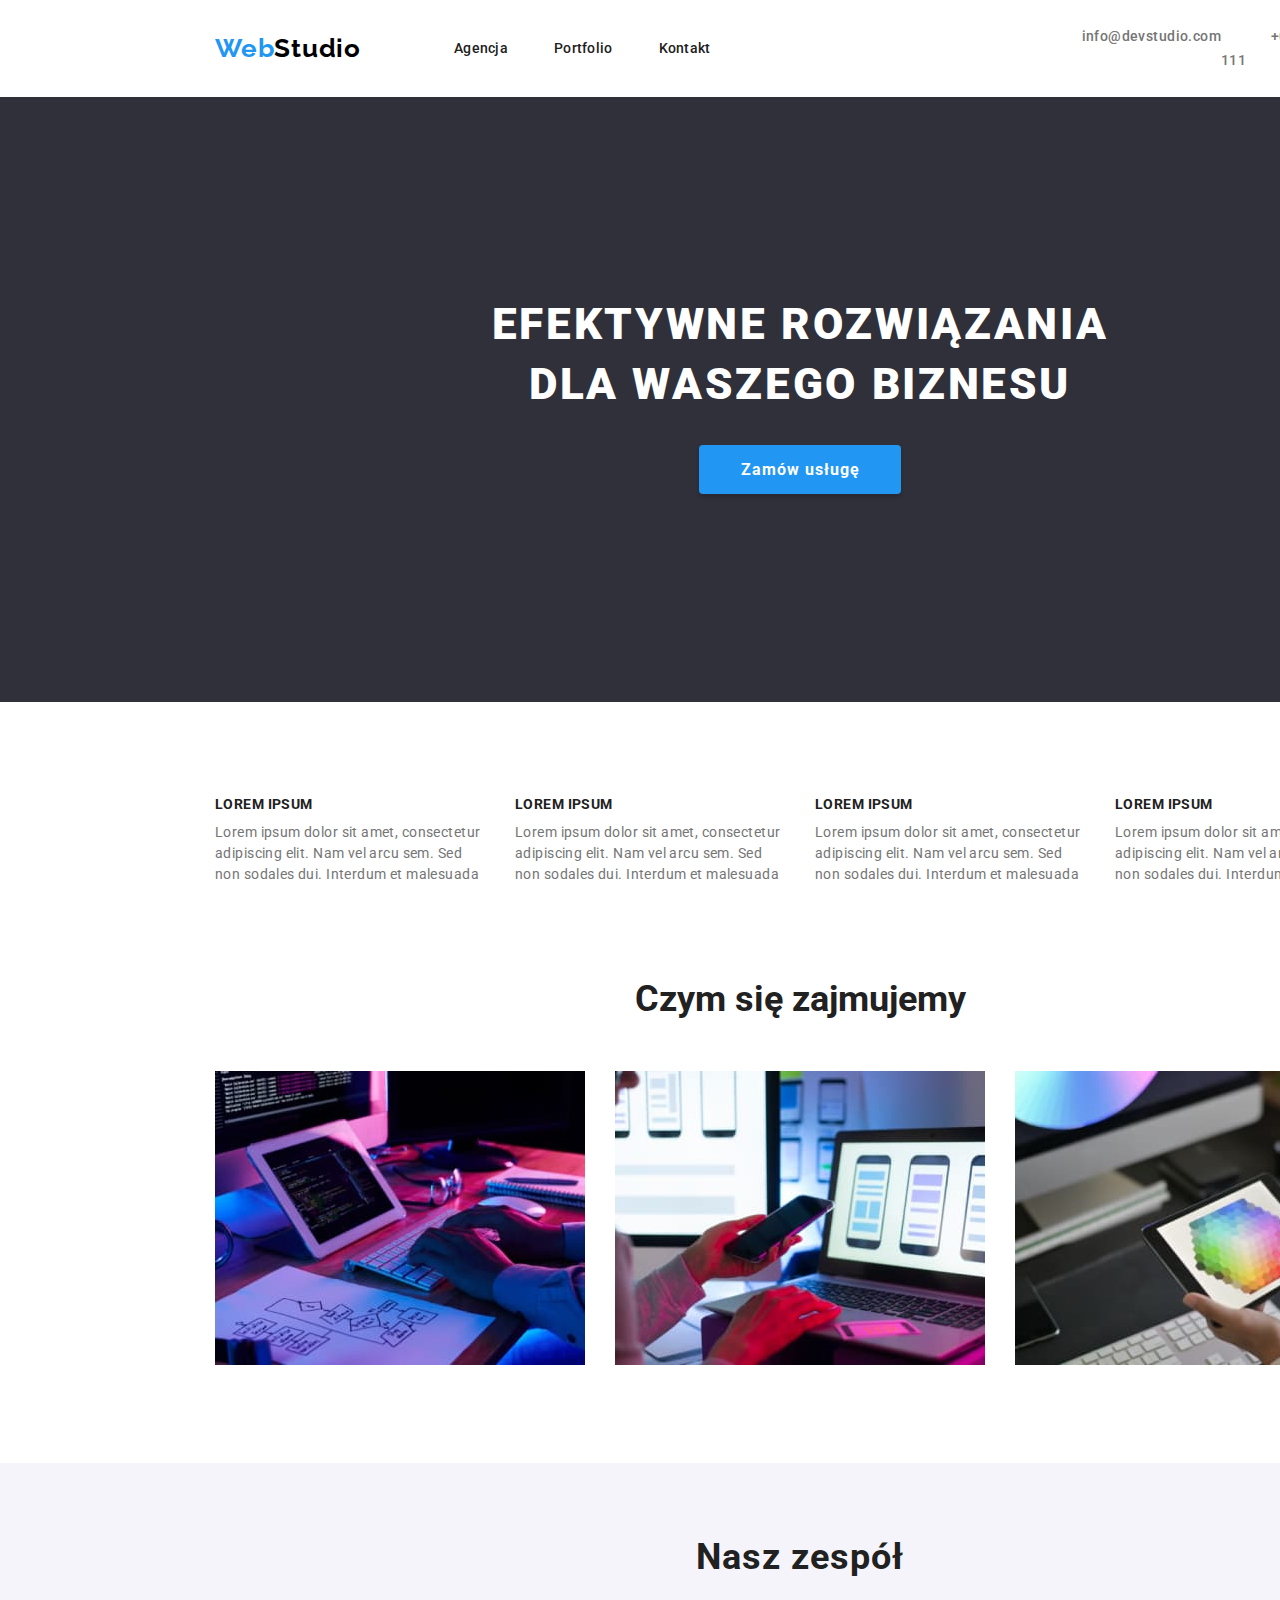
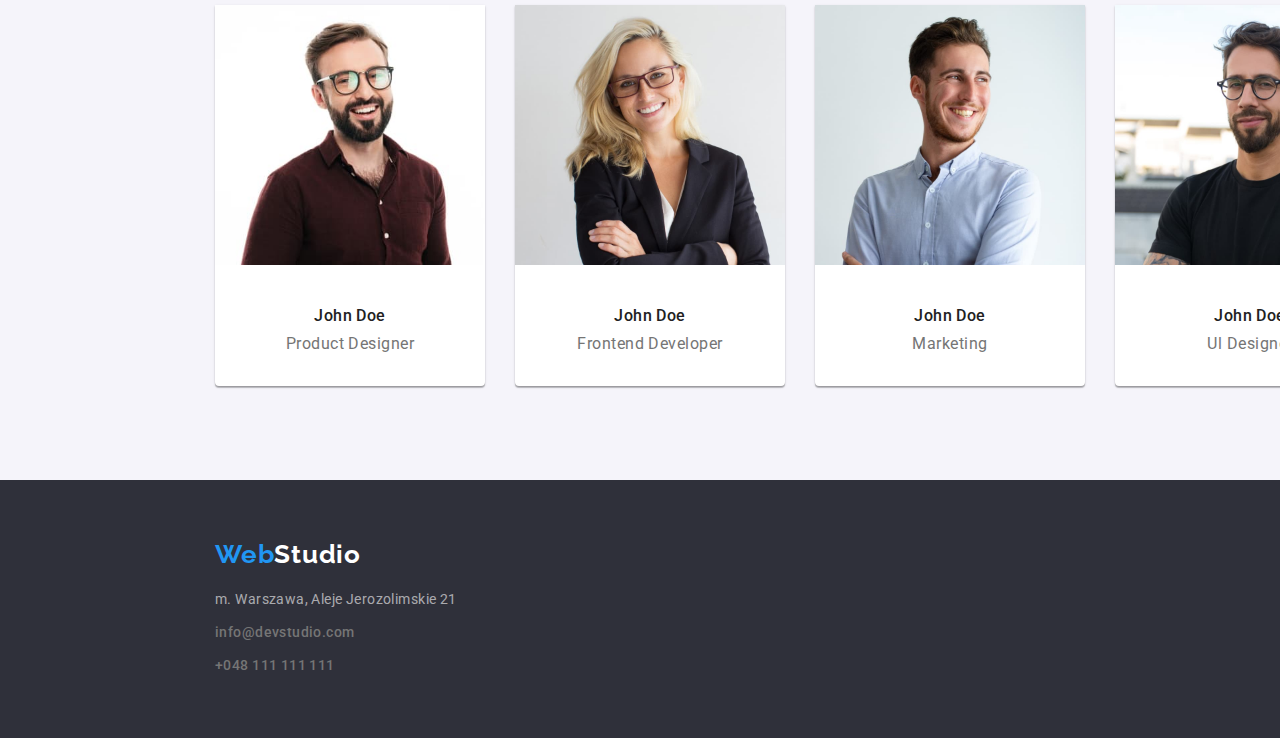
<file: index.html>
<!DOCTYPE html>
<html lang="pl">
<head>
  <meta charset="UTF-8">
  <link rel="stylesheet"
    href="https://cdnjs.cloudflare.com/ajax/libs/modern-normalize/1.0.0/modern-normalize.min.css" />
  <link rel="stylesheet" href="css/styles.css">
  <title>Zadanie domowe GOIT Polska - Figma</title>
  <link href="https://fonts.googleapis.com/css2?family=Raleway:wght@700&family=Roboto:wght@400;500;700;900&display=swap"
    rel="stylesheet" />
  </head>

<body>
  <header>
    <div class="page-header container">
    <a class="logo" href="index.html"><span>Web</span><span class="studio">Studio</span></a>
    <nav>
      <ul class="menu">
        <li><a class="permalink" href="index.html">Agencja</a></li>
        <li><a class="permalink" href="portfolio.html">Portfolio</a></li>
        <li><a class="permalink" href="kontakt">Kontakt</a></li>
      </ul>
    </nav>
    <ul class="write">
      <li><a class="permalink-mail" href="mailto:info@devstudio.com">info@devstudio.com</a></li>
      <li><a class="permalink-mail" href="tel:+048111111111"> +048 111 111 111</a></li>
    </ul>
    </div>
  </header>

  <main>
    <section class="section-tittle">
      <div class="container">
      <h1 class="tittle">EFEKTYWNE ROZWIĄZANIA <br /> DLA WASZEGO BIZNESU</h1>
      <button class="service" type="button">Zamów usługę</button>
    </div>
    </section>
    
    <section class="section-lorem">
      <div class="container">
      <ul class="description">
        <li><h2 class="poem">LOREM IPSUM</h2>
          <p class="lorem">
            Lorem ipsum dolor sit amet, consectetur adipiscing elit. Nam vel arcu sem. Sed non sodales
            dui. Interdum et malesuada
          </p>
        </li>
        <li> <h2 class="poem">LOREM IPSUM</h2>
          <p class="lorem">
            Lorem ipsum dolor sit amet, consectetur adipiscing elit. Nam vel arcu sem. Sed non sodales
            dui. Interdum et malesuada
          </p>
        </li>
        <li><h2 class="poem">LOREM IPSUM</h2>
          <p class="lorem">
            Lorem ipsum dolor sit amet, consectetur adipiscing elit. Nam vel arcu sem. Sed non sodales
            dui. Interdum et malesuada
          </p>
        </li>
        <li><h2 class="poem">LOREM IPSUM</h2>
          <p class="lorem">Lorem ipsum dolor sit amet, consectetur adipiscing elit. Nam vel arcu sem. Sed non sodales
            dui. Interdum et malesuada</p>
        </li>
      </ul>
      </div>
    </section>
   
    <section class="section">
      <div class="container">
      <h2 class="story">Czym się zajmujemy</h2>
      <ul class="image">
        <li><img src="images/first.jpg" alt="Człowiek pracujący na tablecie" width="370" height="294" /></li>
        <li><img src="images/second.jpg" alt="telefon komórkowy i komputer" width="370" height="294" /></li>
        <li><img src="images/third.jpg" alt="Baza kolorów na tablecie" width="370" height="294" /></li>
      </ul>
      </div>
    </section>
    
    <section class="section-team">
      <div class="container">
      <h2 class="team">Nasz zespół</h2>
      <ul class="company">
        <li class="card">
          <figure>
            <img src="images/product.jpg" alt="Osoba będąca product designerem w firmie" width="270" height="260" />
            <figcaption><h4 class="name">John Doe</h4>
              <p class="about">Product Designer</p>
            </figcaption>
          </figure>
        </li>
        <li class="card">
          <figure>
            <img src="images/frontend.jpg" alt="Osoba będąca frontend developerem w firmie" width="270" height="260" />
            <figcaption><h4 class="name">John Doe</h4>
              <p class="about">Frontend Developer</p>
            </figcaption>
          </figure>
        </li>
        <li class="card">
          <figure>
            <img src="images/marketing.jpg" alt="Osoba będąca marketingowcem w firmie" width="270" height="260" />
            <figcaption><h4 class="name">John Doe</h4>
              <p class="about">Marketing</p>
            </figcaption>
          </figure>
        </li>
        <li class="card">
          <figure>
            <img src="images/ul.jpg" alt="Osoba będąca Ul Designer w firmie" width="270" height="260" />
            <figcaption><h4 class="name">John Doe</h4>
              <p class="about">Ul Designer</p>
            </figcaption>
          </figure>
        </li>
      </ul>
    </div>
    </section>

  </main>
  <footer class="end">
    <div class="container">
    <a class="logo" href="index.html"><span>Web</span><span class="color">Studio</span></a>
    <address class="contact">
      <ul class="footer-address">
      <li class="address-list" >m. Warszawa, Aleje Jerozolimskie 21</li>
      <li class="mail"><a class="permalink" href="mailto:info@devstudio.com">info@devstudio.com</a></li>
      <li class="mail"><a class="permalink" href="tel:+048111111111">+048 111 111 111</a></li>
    </ul>
    </address>
  </div>
  </footer>
</body>

</html>
</file>
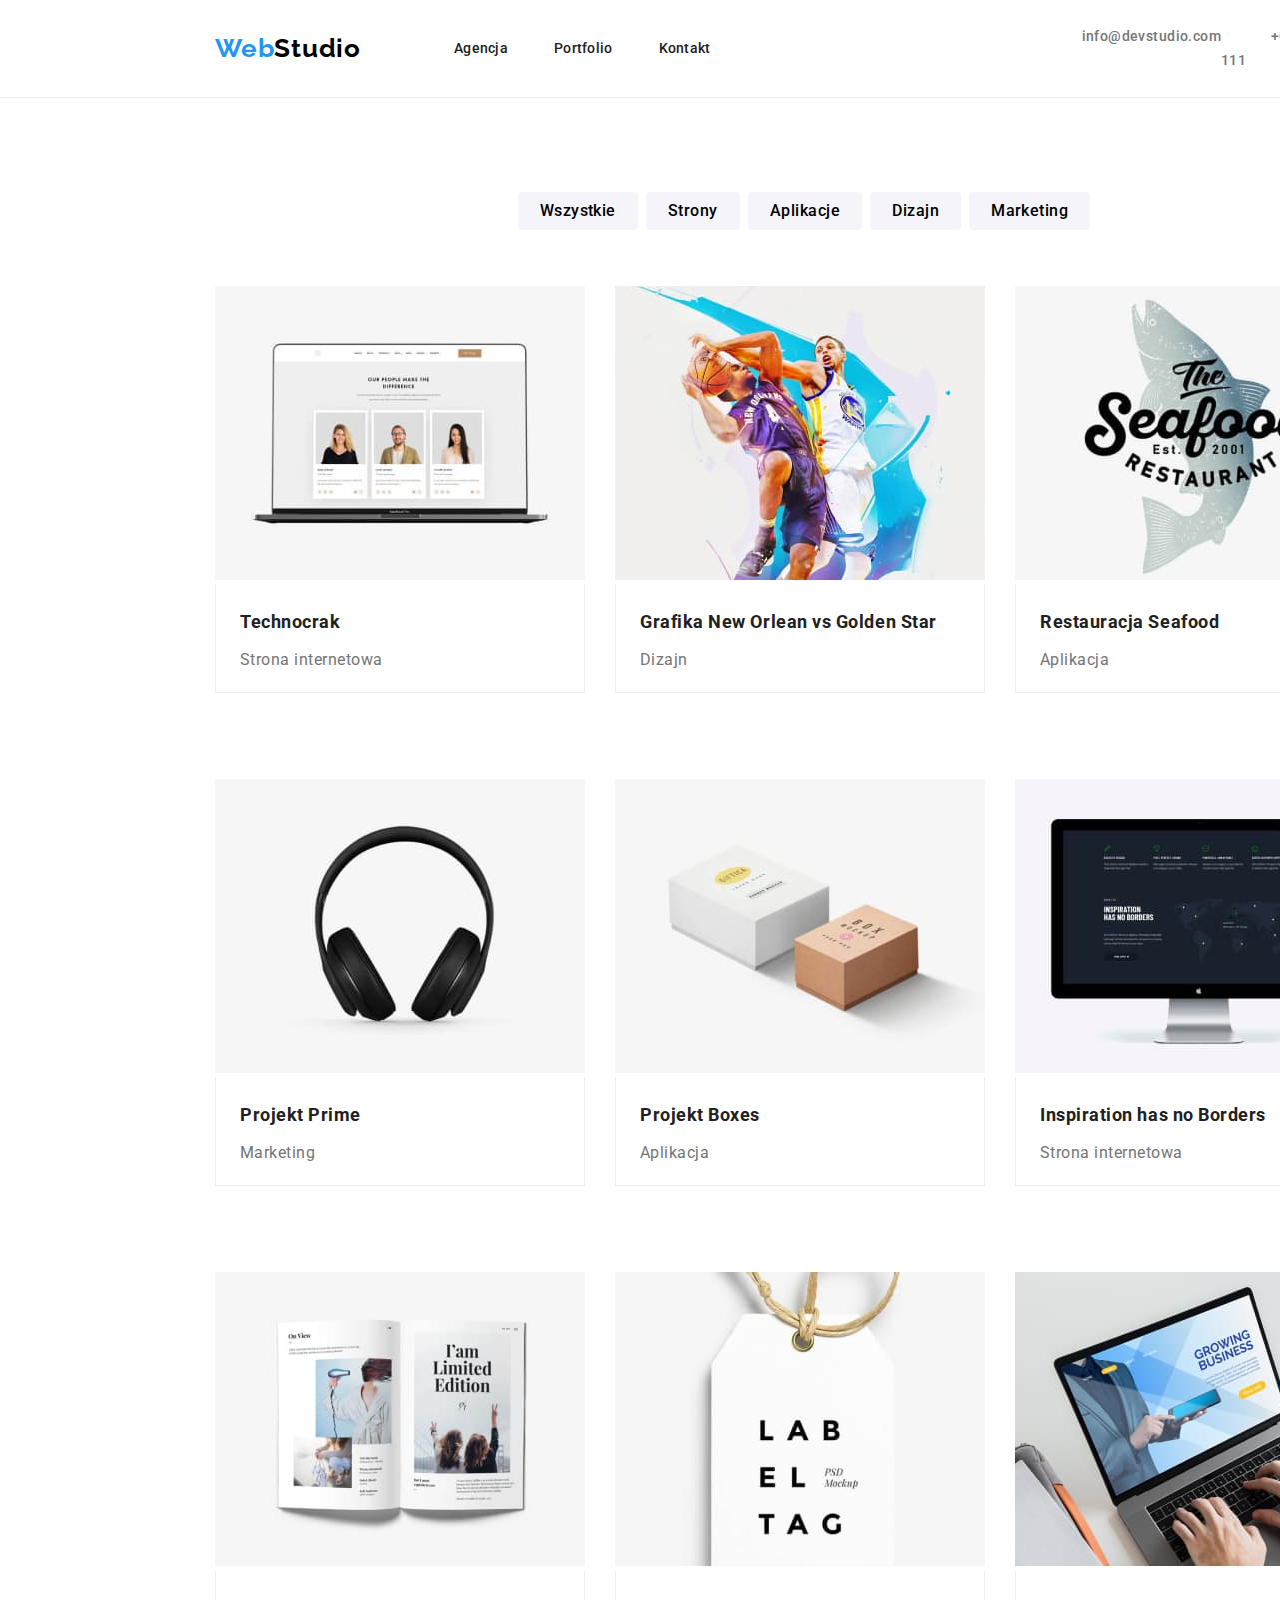
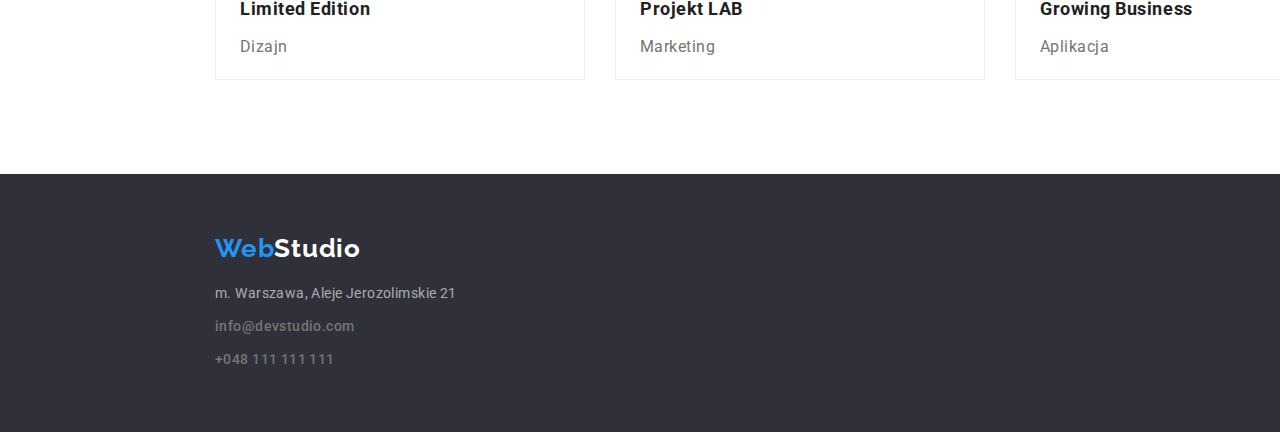
<file: portfolio.html>
<!DOCTYPE html>
<html lang="pl">
<head>
    <meta charset="UTF-8">
    <link rel="stylesheet" href="https://cdnjs.cloudflare.com/ajax/libs/modern-normalize/1.0.0/modern-normalize.min.css" />
    <link rel="stylesheet" href="css/styles.css">
    <title>Zadanie domowe GOIT Polska - Figma</title>
<link href="https://fonts.googleapis.com/css2?family=Raleway:wght@700&family=Roboto:wght@400;500;700;900&display=swap" rel="stylesheet"/> 
</head>
<body>
    <header class="border-line">
        <div class="page-header container">
            <a class="logo" href="index.html"><span>Web</span><span class="studio">Studio</span></a>
            <nav>
                <ul class="menu">
                    <li><a class="permalink" href="index.html">Agencja</a></li>
                    <li><a class="permalink" href="portfolio.html">Portfolio</a></li>
                    <li><a class="permalink" href="kontakt">Kontakt</a></li>
                </ul>
            </nav>
            <ul class="write">
                <li><a class="permalink-mail" href="mailto:info@devstudio.com">info@devstudio.com</a></li>
                <li><a class="permalink-mail" href="tel:+048111111111"> +048 111 111 111</a></li>
            </ul>
        </div>
    </header>
        <main class="background">
        <div class="container">
        <ul class = "button-list">
        <li><button class="click" type="button">Wszystkie</button></li>
        <li><button class="click" type="button">Strony</button></li>
        <li><button class="click" type="button">Aplikacje</button></li>
        <li><button class="click" type="button">Dizajn</button></li>
        <li><button class="click" type="button">Marketing</button></li>
        </ul>
        <ul class="description-img">
            <li class="img"><figure><img src="images/technocrak.jpg" alt="laptop" width="370" height="294"><figcaption class="border"><p class="image-name">Technocrak</p> <p class="about-img"> Strona internetowa</p></figcaption></figure>
            </li>
            <li class="img"><figure><img src="images/neworlean.jpg" alt="mecz koszykowki" width="370" height="294"><figcaption class="border"><p class="image-name">Grafika New Orlean vs Golden Star</p> <p class="about-img"> Dizajn </p></figcaption></figure></li>
            <li class="img"><figure><img src="images/seafood.jpg" alt="plakat z rekinem" width="370" height="294"><figcaption class="border"><p class="image-name">Restauracja Seafood</p><p class="about-img"> Aplikacja </p></figcaption></figure></li>
             <li class="img"><figure><img src="images/prime.jpg" alt="słuchawki" width="370" height="294"><figcaption class="border"> <p class="image-name">Projekt Prime</p><p class="about-img">Marketing </p></figcaption></figure></li>
             <li class="img"><figure><img src="images/boxes.jpg" alt="dwa pudełka" width="370" height="294"><figcaption class="border"><p class="image-name">Projekt Boxes</p><p class="about-img"> Aplikacja</p></figcaption></figure></li>
             <li class="img"><figure><img src="images/borders.jpg" alt="akran komputera" width="370" height="294"><figcaption class="border"><p class="image-name">Inspiration has no Borders </p><p class="about-img"> Strona internetowa</p></figcaption></figure></li>
             <li class="img"><figure><img src="images/magazyn.jpg" alt="gazeta" width="370" height="294"><figcaption class="border"><p class="image-name">Limited Edition</p><p class="about-img"> Dizajn</p></figcaption></figure></li>
             <li class="img"><figure><img src="images/lab.jpg" alt="etykieta" width="370" height="294"><figcaption class="border"><p class="image-name">Projekt LAB</p><p class="about-img"> Marketing </p></figcaption></figure></li>
             <li class="img"><figure><img src="images/computer.jpg" alt="laptop" width="370" height="294"/><figcaption class="border"><p class="image-name">Growing Business</p><p class="about-img">Aplikacja</p></figcaption></figure></li>
        </ul>
        </div>
    </main>
<footer class="end">
    <div class="container">
        <a class="logo" href="index.html"><span>Web</span><span class="color">Studio</span></a>
        <address class="contact">
            <ul class="footer-address">
                <li class="address-list">m. Warszawa, Aleje Jerozolimskie 21</li>
                <li class="mail"><a class="permalink" href="mailto:info@devstudio.com">info@devstudio.com</a></li>
                <li class="mail"><a class="permalink" href="tel:+048111111111">+048 111 111 111</a></li>
            </ul>
        </address>
    </div>
</footer>
</body>
</html>
</file>
<file: css/styles.css>
* {
    box-sizing: border-box;
    margin: 0;
    padding: 0;
}
:root {
    --first: #ECECEC;
    --blue: #2196F3;
    --dark: #212121;
    --black: #000000;
    --grey: #757575;
    --white: #FFFFFF;
    --second: #2F303A;
    --third: #F5F4FA;
    --fourth: #EEEEEE;
}
body {
    width: 1600px;
    color: var(--dark);
    font-size: 16px;
    font-family: "Roboto", "Raleway", sans-serif;
}
.border-line{
    border-bottom: 1px solid #ECECEC;
}
.page-header {
    display: flex;
    align-items: center;
    padding-top: 24px;
    padding-bottom: 25px;
    justify-content: left;
}
.logo {
    font-family: 'Raleway';
    font-weight: 700;
    font-size: 26px;
    line-height: 1.1;
    letter-spacing: 0.03em;
    text-decoration: none;
    color: var(--blue);
}
.studio {
    color: var(--black)
}
.menu a {
    font-weight: 500;
    color: var(--dark);
    font-size: 14px;
    text-decoration: none;
    line-height: 1.1;
    letter-spacing: 0.02em;
}
.menu {
    list-style: none;
    display: flex;
    padding-left: 93px;
}
.permalink {
    padding-right: 46px;
}

.permalink:focus {
    color: var(--blue)
}
.permalink:hover {
    color: var(--blue)
}
.permalink-mail {
    padding-left: 50px;
}
.permalink-mail:hover {
    color: var(--blue)
}
.write a {
    font-weight: 500;
    color: var(--grey);
    text-decoration: none;
    font-size: 14px;
}
.write {
    font-style: normal;
    font-size: 14px;
    line-height: 24px;
    letter-spacing: 0.03em;
    list-style: none;
    display: flex;
    padding-left: 275px;
}
.section-tittle {
    padding: 94px;
    background-color: var(--second);
    text-align: center;
}
.section-lorem {
    padding-top: 94px;
}
.container {
    width: 1200px;
    margin: 0 auto;
    padding-left: 15px;
    padding-right: 15px;
}
.tittle {
    font-weight: 900;
    font-size: 44px;
    line-height: 1.36;
    letter-spacing: 0.06em;
    text-transform: uppercase;
    color: var(--white);
    border-radius: 0px;
    margin-bottom: 30px;
    padding-top: 104px;
}
.service {
    font-weight: 700;
    font-size: 16px;
    line-height: 1.85;
    letter-spacing: 0.06em;
    color: var(--white);
    background-color: var(--blue);
    cursor: pointer;
    background: var(--blue);
    box-shadow: 0px 4px 4px rgba(0, 0, 0, 0.15);
    border-radius: 4px;
    padding-left: 42px;
    padding-right: 41px;
    padding-top: 10px;
    padding-bottom: 10px;
    margin-bottom: 114px;
    border: none;
}
.section {
    padding-top: 94px;
    padding-bottom: 94px;
}
.description {
    list-style: none;
    display: flex;
}
.poem {
    font-weight: 700;
    font-size: 14px;
    line-height: 16px;
    letter-spacing: 0.03em;
    text-transform: uppercase;
    color: var(--dark);
}
.lorem {
    color: var(--grey);
    font-size: 14px;
    letter-spacing: 0.03em;
    line-height: 1.5;
    text-transform: none;
    padding-top: 10px;
}
.description {
    list-style: none;
    display: flex;
    gap: 30px;
}
.story {
    font-size: 36px;
    line-height: 1, 17;
    padding-bottom: 50px;
    text-align: center;
}
.image {
    list-style: none;
    display: flex;
    justify-content: space-between;
}
.section-team {
    padding: 94px;
    background: var(--third);
}
.team {
    font-size: 36px;
    line-height: 1.17px;
    letter-spacing: 0.03em;
    text-align: center;
}
.company {
    list-style: none;
    display: flex;
    justify-content: space-between;
}
.card {
    background: var(--white);
    box-shadow: 0px 1px 3px rgba(0, 0, 0, 0.12), 0px 1px 1px rgba(0, 0, 0, 0.14), 0px 2px 1px rgba(0, 0, 0, 0.2);
    border-radius: 0px 0px 4px 4px;
    margin-top: 47px;
}
.name {
    font-weight: 500;
    font-size: 16px;
    line-height: 2;
    letter-spacing: 0.03em;
    text-align: center;
    padding-top: 30px;
}
.about {
    color: var(--grey);
    font-size: 16px;
    letter-spacing: 0.03em;
    line-height: 1.5;
    letter-spacing: 0.03em;
    text-transform: none;
    text-align: center;
    padding-bottom: 30px;
}
.end {
    font-size: 14px;
    color: rgba(255, 255, 255, 0.6);
    padding: 60px;
    background: var(--second);
}
.color {
    color: var(--white)
}
.contact {
    font-style: normal;
    font-size: 14px;
    line-height: 1.71;
    letter-spacing: 0.03em;
}
.contact a {
    font-weight: 500;
    color: var(--grey);
    text-decoration: none;
    font-size: 14px;
}
.footer-address {
    list-style: none;
}
.address-list {
    padding-top: 20px;
}
.mail {
    padding-top: 9px;
}
.page-portfolio {
    align-items: center;
}
.background {
    padding: 94px;
}
.button-list {
    display: flex;
    justify-content: center;
    list-style: none;
}
.click {
    font-weight: 500;
    font-size: 16px;
    line-height: 1.6;
    text-align: center;
    letter-spacing: 0.03em;
    background: var(--third);
    border-radius: 4px;
    margin-left: 8px;
    border-style: none;
    padding: 6px 22px;
}
.click:hover {
    background-color: var(--blue);
    color: var(--white);
    cursor: pointer;
    box-shadow: 0px 3px 1px rgba(0, 0, 0, 0.1), 0px 1px 2px rgba(0, 0, 0, 0.08), 0px 2px 2px rgba(0, 0, 0, 0.12);
}
.description-img {
    list-style: none;
    display: flex;
    flex-wrap: wrap;
    gap: 30px;
}
.border {
    border-left: 1px solid var(--fourth);
    border-right: 1px solid var(--fourth);
    border-bottom: 1px solid var(--fourth);
    padding: 20px 24px;
}
.img {
    display: flex;
    margin-top: 56px;
    background: var(--white);
}
.image-name {
    letter-spacing: 0.03em;
    font-weight: 700;
    font-size: 18px;
    line-height: 2;
    color: var(--dark);
}
.about-img {
    color: var(--grey);
    font-size: 16px;
    line-height: 1.5;
    letter-spacing: 0.03em;
    padding-top: 8px;
}
</file>
